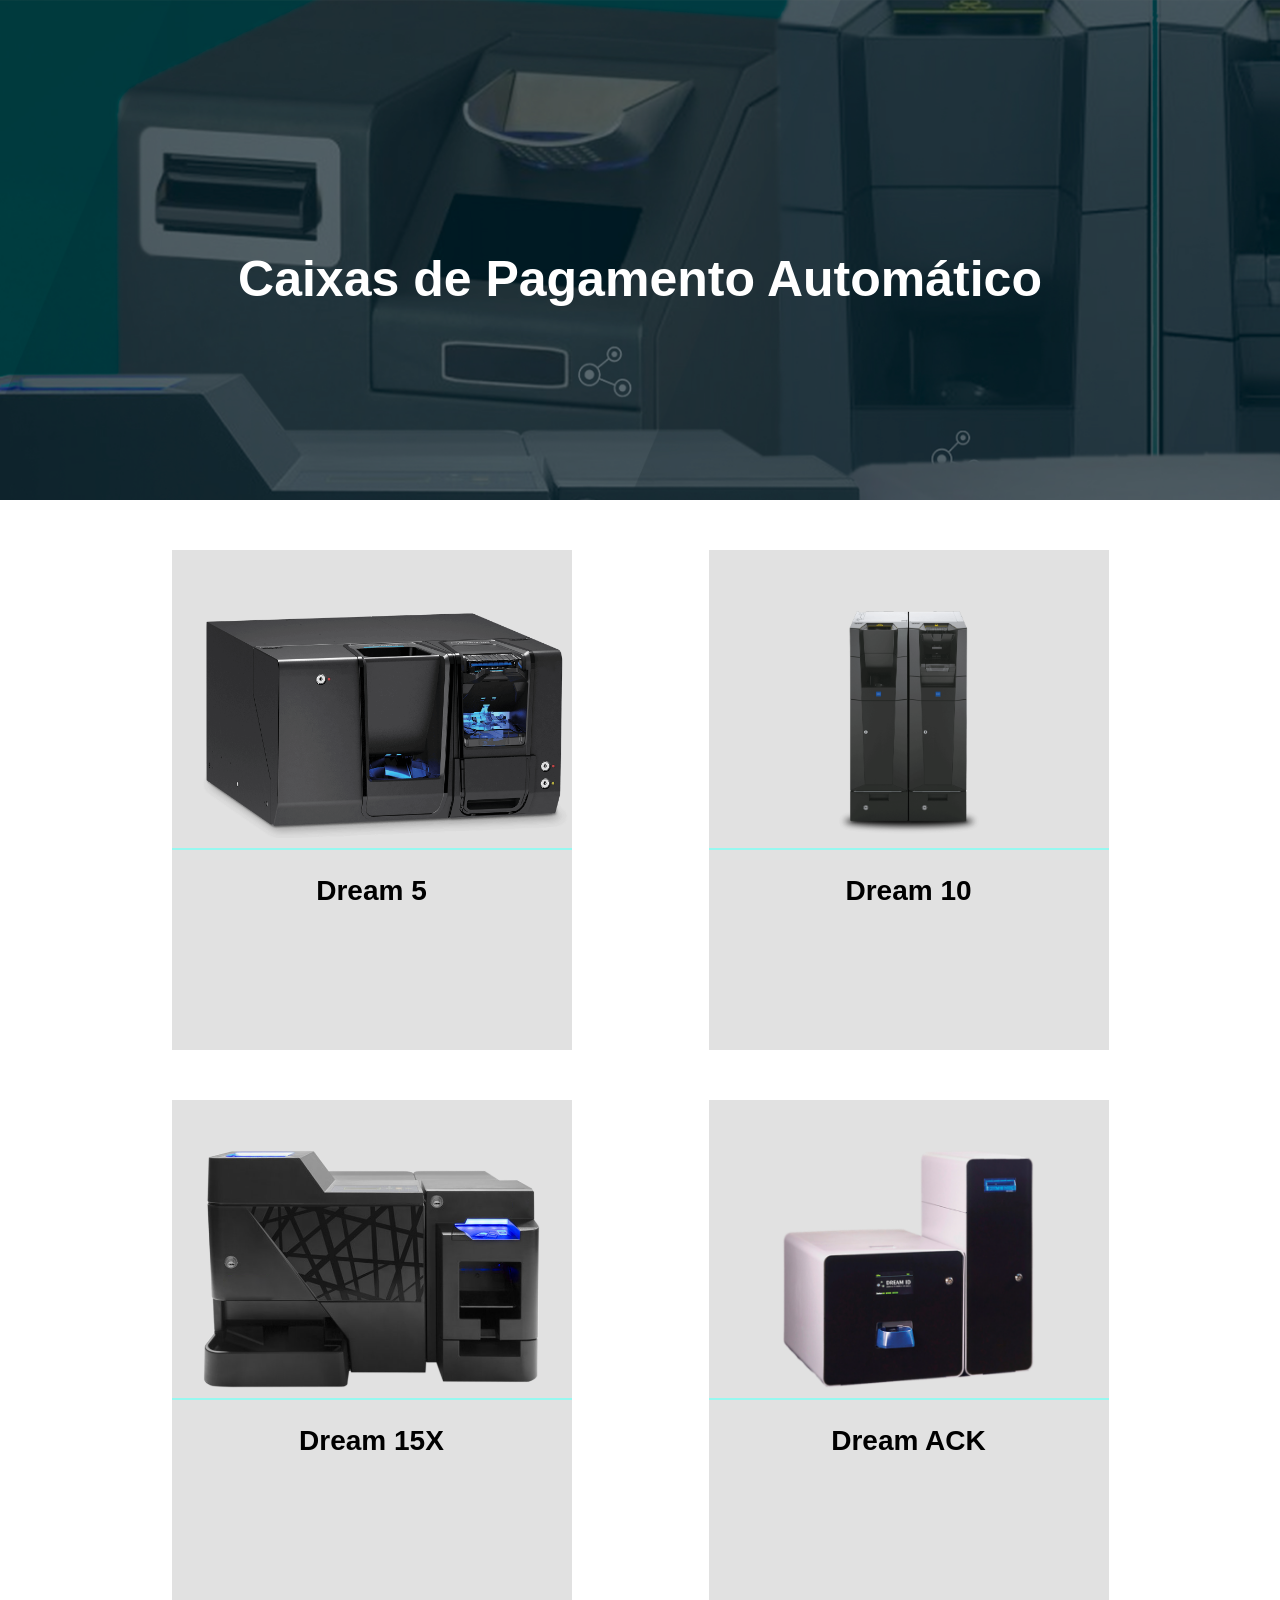
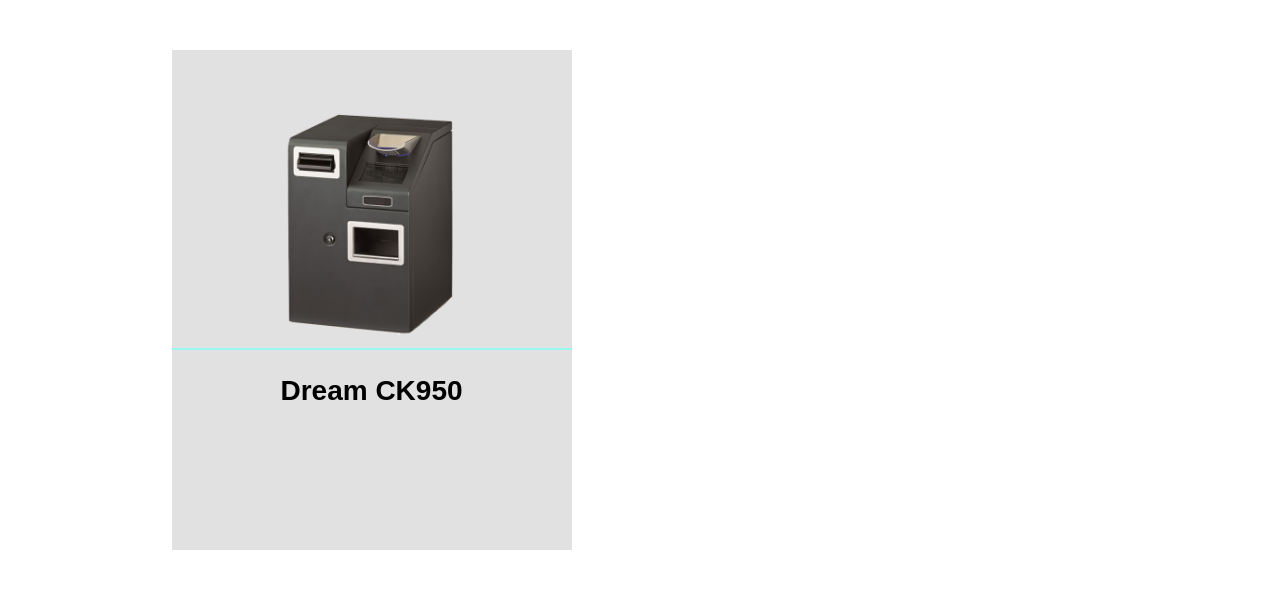
<file: caixa-pagamento-automatico/index.html>
<!DOCTYPE html>
<html lang="en">
<head>
    <meta charset="UTF-8">
    <meta http-equiv="X-UA-Compatible" content="IE=edge">
    <meta name="viewport" content="width=device-width, initial-scale=1.0">
    <title>Document</title>
    <link rel="stylesheet" href="style.css">
</head>
<body>
    <div class="fundo">
        <div class="overlay"></div>
        <div class="texto">
            <h1>Caixas de Pagamento Automático</h1>
        </div>
    </div>
    <div class="main">
        <div class="container animhover" onclick="location.href='https://www.dreamid.pt/ci-5'" >
            <div class="imagem">
                <img src="imagens/Dream 5-1.png" alt="">
            </div>
            <div class="textocont">
                <span>Dream 5</span>
            </div>
        </div>
        <div class="container animhover" onclick="location.href='https://www.dreamid.pt/ci-10'">
            <div class="imagem">
            <img src="imagens/Dream10.png" alt="">
        </div>
        <div class="textocont">
            <span>Dream 10</span>
        </div>
        </div>
        <div class="container animhover" onclick="location.href='https://www.dreamid.pt/dream15x'">
            <div class="imagem">
            <img src="imagens/Dream15x.png" alt="">
        </div>
        <div class="textocont">
            <span>Dream 15X</span>
        </div>
        </div>
        <div class="container animhover" onclick="location.href='https://www.dreamid.pt/ck-plus'" >
            <div class="imagem">
                <img src="imagens/ack.png" alt="">
            </div>
            <div class="textocont">
                <span>Dream ACK</span>
            </div>
        </div>
        <div class="container animhover" onclick="location.href='https://www.dreamid.pt/ck-950'" >
            <div class="imagem">
                <img src="imagens/Ck950.png" alt="">
            </div>
            <div class="textocont">
                <span>Dream CK950</span>
            </div>
        </div>
    </div>
</body>
</html>
</file>
<file: caixa-pagamento-automatico/style.css>
*{
    margin:0;
    padding:0;
    border: 0;
    box-sizing: border-box;
    font-family:Montserrat, sans-serif;
    scroll-behavior: smooth;
}
html,body{
    height:100%;
}
.main{
    position: relative;
    display: grid;
    text-align: center;
    margin:auto;
    grid-template-columns: repeat(auto-fit, minmax(404px, 1fr));
    width:80%;
    height:auto;
    overflow: hidden;
    gap:50px;
    padding-bottom: 60px;
}
img{
    margin-top:50px;
    width: auto;
    height: 80%;
}
.imagem{
    height: 300px;
    border-bottom:2px solid #96f8f0;
}
.container{
    cursor: pointer;
    text-align: center;
    margin:auto;
    background:rgb(224, 222, 222);
    width: 400px;
    height: 500px;
}
.textocont{
    text-align: center;
    margin-top:25px;
    height: 100%;
    width: 100%;
    font-weight: 800;
    font-size: 28px;
}
.fundo{
    position:relative;
    color:white;
    overflow:hidden;
    width: 100%;
    height: 500px;
    max-height: 2000px;
    background-image: url("imagens/imgfundo.jpg");
    background-attachment: fixed;
    background-repeat: no-repeat;
    background-size: cover;
    float: left;
    margin-bottom: 50px;
    z-index: 1;
}
.overlay {
    position: absolute;
    background-color: rgba(0, 0, 0, 0.5);
    top: 0;
    left: 0;
    width: 100%;
    height: 100%;
    z-index: 2;
}
.texto{
    text-align: center;
    top:50%;
    font-size: 25px;
    position: relative;
    z-index:3;
}

.animhover {
    display: inline-block;
    vertical-align: middle;
    -webkit-transform: translateZ(0);
    transform: translateZ(0);
    box-shadow: 0 0 1px rgba(0, 0, 0, 0);
    -webkit-backface-visibility: hidden;
    backface-visibility: hidden;
    -moz-osx-font-smoothing: grayscale;
    position: relative;
    background: #e1e1e1;
    -webkit-transition-property: color;
    transition-property: color;
    -webkit-transition-duration: 0.3s;
    transition-duration: 0.3s;
  }
  .animhover:before {
    content: "";
    position: absolute;
    z-index: -1;
    top: 0;
    bottom: 0;
    left: 0;
    right: 0;
    background: #6ab8f8de;
    -webkit-transform: scaleY(0);
    transform: scaleY(0);
    -webkit-transform-origin: 50%;
    transform-origin: 50%;
    -webkit-transition-property: transform;
    transition-property: transform;
    -webkit-transition-duration: 0.3s;
    transition-duration: 0.3s;
    -webkit-transition-timing-function: ease-out;
    transition-timing-function: ease-out;
  }
  .animhover:hover, .animhover:focus, .animhover:active {
    color: white;
  }
  .animhover:hover:before, .animhover:focus:before, .animhover:active:before {
    -webkit-transform: scaleY(1);
    transform: scaleY(1);
  }
  @media only screen and (max-width:650px){
    .main{
        width:100%;
    }
    .container{
        max-width: 400px;
        width:90%;
    }
    img{
        max-width:350px;
        max-height: 250px;
        width:auto;
        height:auto;

    }
}
</file>
